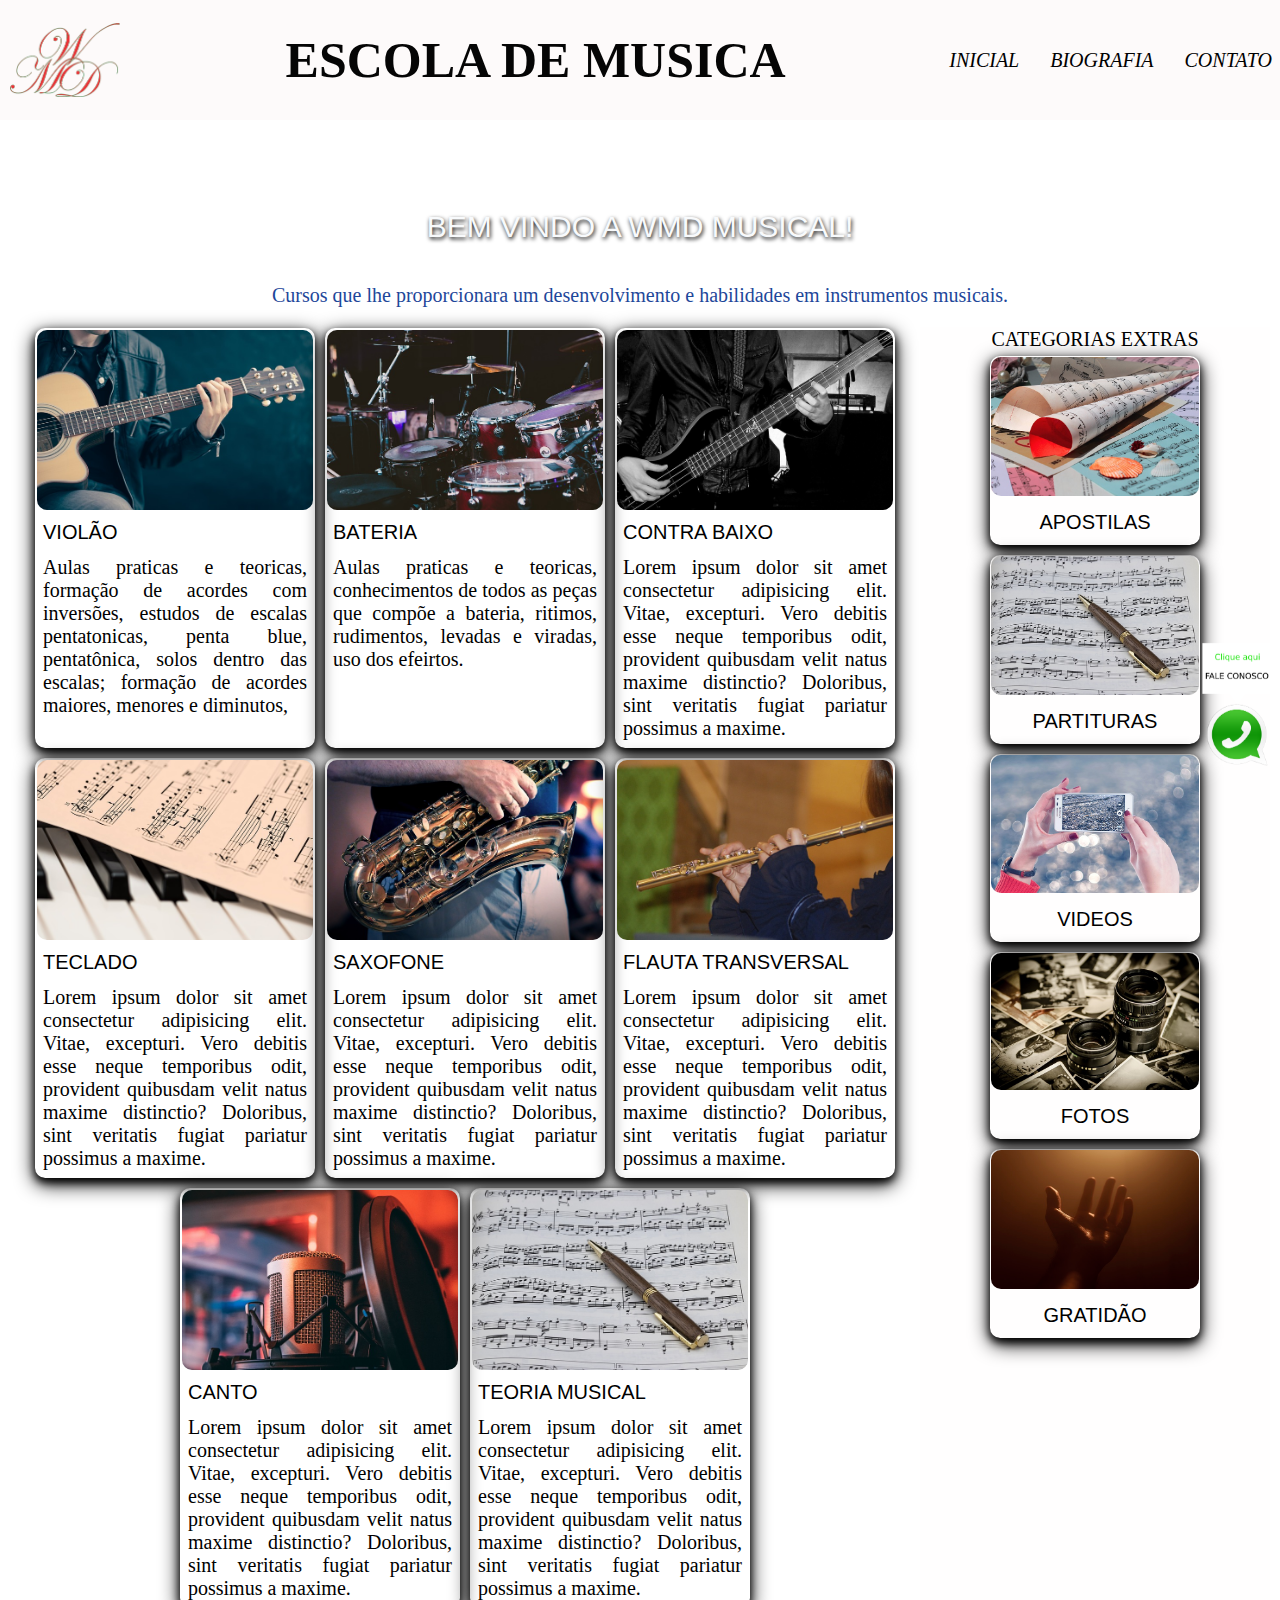
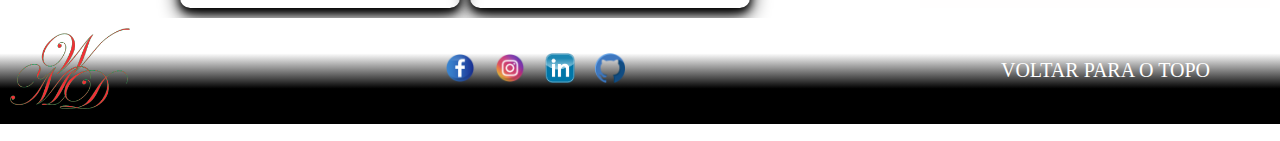
<file: index.html>
<!DOCTYPE html>
<html lang="pt-br">
<head>
    <meta charset="UTF-8">
    <meta http-equiv="X-UA-Compatible" content="IE=edge">
    <meta name="viewport" content="width=device-width, initial-scale=1.0">
    <title>Musica é Arte</title>
    <link rel="stylesheet" href="./style.css">
</head>
<body>
    <div class="container">
        <header class="header">
            <img src="./img/Sem título-1.png" alt="logo-header" class="logoNavBar">
            <h1>ESCOLA DE MUSICA</h1>
            <div class="headerBtnGroup">
                <a class="navBtn" href="./index.html"><nav>INICIAL</nav></a>
                <a class="navBtn" href="./bibliografia.html"><nav>BIOGRAFIA</nav></a>
                <a class="navBtn" href="./contato.html"><nav>CONTATO</nav></a>
            </div>
        </header>
        <p class="sectionTitle" id="backToTop">BEM VINDO A WMD MUSICAL!</p>
        <p class="sectionDescription">Cursos que lhe proporcionara um desenvolvimento e habilidades em instrumentos musicais.</p>
        <section class="gridContainer">
            <div class="mainContent">
                <div class="categoryCard">
                    <a href="./violao.html"><img src="./img/violao.jpg" alt="mainCardImg" class="mainCardImg"></a>
                    <p class="mainCategoryCardTitle">VIOLÃO</p>                
                    <p class="mainCategoryCardDescription">Aulas praticas e teoricas, formação de acordes com inversões, estudos de escalas pentatonicas, penta blue, pentatônica, solos dentro das escalas; formação de acordes maiores, menores e diminutos, </p>
                </div>
                <div class="categoryCard">
                    <a href="./bateria.html"><img src="./img/bateria.jpg" alt="mainCardImg" class="mainCardImg"></a>
                    <p class="mainCategoryCardTitle">BATERIA</p>
                    <p class="mainCategoryCardDescription">Aulas praticas e teoricas, conhecimentos de todos as peças que compõe a bateria, ritimos, rudimentos, levadas e viradas, uso dos efeirtos.</p>
                </div>
                <div class="categoryCard">
                    <a href="./contra.html"><img src="./img/contrabaixo.jpg" alt="mainCardImg" class="mainCardImg"></a>
                    <p class="mainCategoryCardTitle">CONTRA BAIXO</p>
                    <p class="mainCategoryCardDescription">Lorem ipsum dolor sit amet consectetur adipisicing elit. Vitae, excepturi. Vero debitis esse neque temporibus odit, provident quibusdam velit natus maxime distinctio? Doloribus, sint veritatis fugiat pariatur possimus a maxime.</p>
                </div>
                <div class="categoryCard">
                    <a href="./teclado.html"><img src="./img/teclado.jpg" alt="mainCardImg" class="mainCardImg"></a>
                    <p class="mainCategoryCardTitle">TECLADO</p>
                    <p class="mainCategoryCardDescription">Lorem ipsum dolor sit amet consectetur adipisicing elit. Vitae, excepturi. Vero debitis esse neque temporibus odit, provident quibusdam velit natus maxime distinctio? Doloribus, sint veritatis fugiat pariatur possimus a maxime.</p>
                </div>
                <div class="categoryCard">
                    <a href="./saxofone.html"><img src="./img/saxofone.jpg" alt="mainCardImg" class="mainCardImg"></a>
                    <p class="mainCategoryCardTitle">SAXOFONE</p>
                    <p class="mainCategoryCardDescription">Lorem ipsum dolor sit amet consectetur adipisicing elit. Vitae, excepturi. Vero debitis esse neque temporibus odit, provident quibusdam velit natus maxime distinctio? Doloribus, sint veritatis fugiat pariatur possimus a maxime.</p>
                </div>
                <div class="categoryCard">
                    <a href="./flauta.html"><img src="./img/flautatransversal.jpg" alt="mainCardImg" class="mainCardImg"></a>
                    <p class="mainCategoryCardTitle">FLAUTA TRANSVERSAL</p>
                    <p class="mainCategoryCardDescription">Lorem ipsum dolor sit amet consectetur adipisicing elit. Vitae, excepturi. Vero debitis esse neque temporibus odit, provident quibusdam velit natus maxime distinctio? Doloribus, sint veritatis fugiat pariatur possimus a maxime.</p>
                </div>
                <div class="categoryCard">
                    <a href="./canto.html"><img src="./img/canto.jpg" alt="mainCardImg" class="mainCardImg"></a>
                    <p class="mainCategoryCardTitle">CANTO</p>
                    <p class="mainCategoryCardDescription">Lorem ipsum dolor sit amet consectetur adipisicing elit. Vitae, excepturi. Vero debitis esse neque temporibus odit, provident quibusdam velit natus maxime distinctio? Doloribus, sint veritatis fugiat pariatur possimus a maxime.</p>
                </div>
                <div class="categoryCard">
                    <a href="./teoria.html"><img src="./img/teoria.jpg" alt="mainCardImg" class="mainCardImg"></a>
                    <p class="mainCategoryCardTitle">TEORIA MUSICAL</p>
                    <p class="mainCategoryCardDescription">Lorem ipsum dolor sit amet consectetur adipisicing elit. Vitae, excepturi. Vero debitis esse neque temporibus odit, provident quibusdam velit natus maxime distinctio? Doloribus, sint veritatis fugiat pariatur possimus a maxime.</p>
                </div>
                <div class="watSap">
                    <a href="https://api.whatsapp.com/send?phone=5562983464365&text=Ol%C3%A1,%20peguei%20seu%20contato%20no%20site." target="_blank"><img style="width: 80px;" src="./img/R (1).png" alt="face"></a>
                </div>
            </div>
            <div class="sidebarContent">
                <p>CATEGORIAS EXTRAS</p>
                <div class="sidebarCard">
                    <a href="./apostila.html"><img src="./img/apostila.jpg" alt="sidebarCardImg" class="sidebarCardImg"></a>
                    <p class="sidebarCardTitle">APOSTILAS</p>
                </div>
                <div class="sidebarCard">
                    <a href="./partitura.html"><img src="./img/teoria.jpg" alt="sidebarCardImg" class="sidebarCardImg"></a>
                    <p class="sidebarCardTitle">PARTITURAS</p>
                </div>
                <div class="sidebarCard">
                    <a href="./videos.html"><img src="./img/video.jpg" alt="sidebarCardImg" class="sidebarCardImg"></a>
                    <p class="sidebarCardTitle">VIDEOS</p>
                </div>
                <div class="sidebarCard">
                    <a href="./foto.html"><img src="./img/fotos.jpg" alt="sidebarCardImg" class="sidebarCardImg"></a>
                    <p class="sidebarCardTitle">FOTOS</p>
                </div>
                <div class="sidebarCard">
                    <a href="./gratidao.html"><img src="./img/gratidao.jpg" alt="sidebarCardImg" class="sidebarCardImg"></a>
                    <p class="sidebarCardTitle">GRATIDÃO</p>
                </div>
            </div>
        </section>

        <footer class="footer">
            <div>
            <img src="./img/Sem título-1.png" alt="logo-footer" class="logoFooter">
            </div>
            <div class="rede">
            <a href="https://www.facebook.com/wellington.moreiradedeus/" target="_blank"><img style="width: 30px;" src="./img/facebook (2).png" alt="face"></a>
            <a href="https://www.instagram.com/wellingtonsaxoficial/" target="_blank"><img style="width: 30px;" src="./img/instagram.png" alt="face" ></a>
            <a href="https://www.linkedin.com/in/wellington-moreira-de-deus-1b8a66239/" target="_blank"><img style="width: 30px;" src="./img/er.png" alt="face" ></a>
            <a href="https://github.com/wellingtonMDeus/" target="_blank"><img style="width: 30px;" src="./img/github.png" alt="face" ></a>
            </div>
            <div>
            <a href="#backToTop" class="footerAnchor">VOLTAR PARA O TOPO</a>
            </div>
        </footer>
    </div>
    
</body>
</html>
</file>
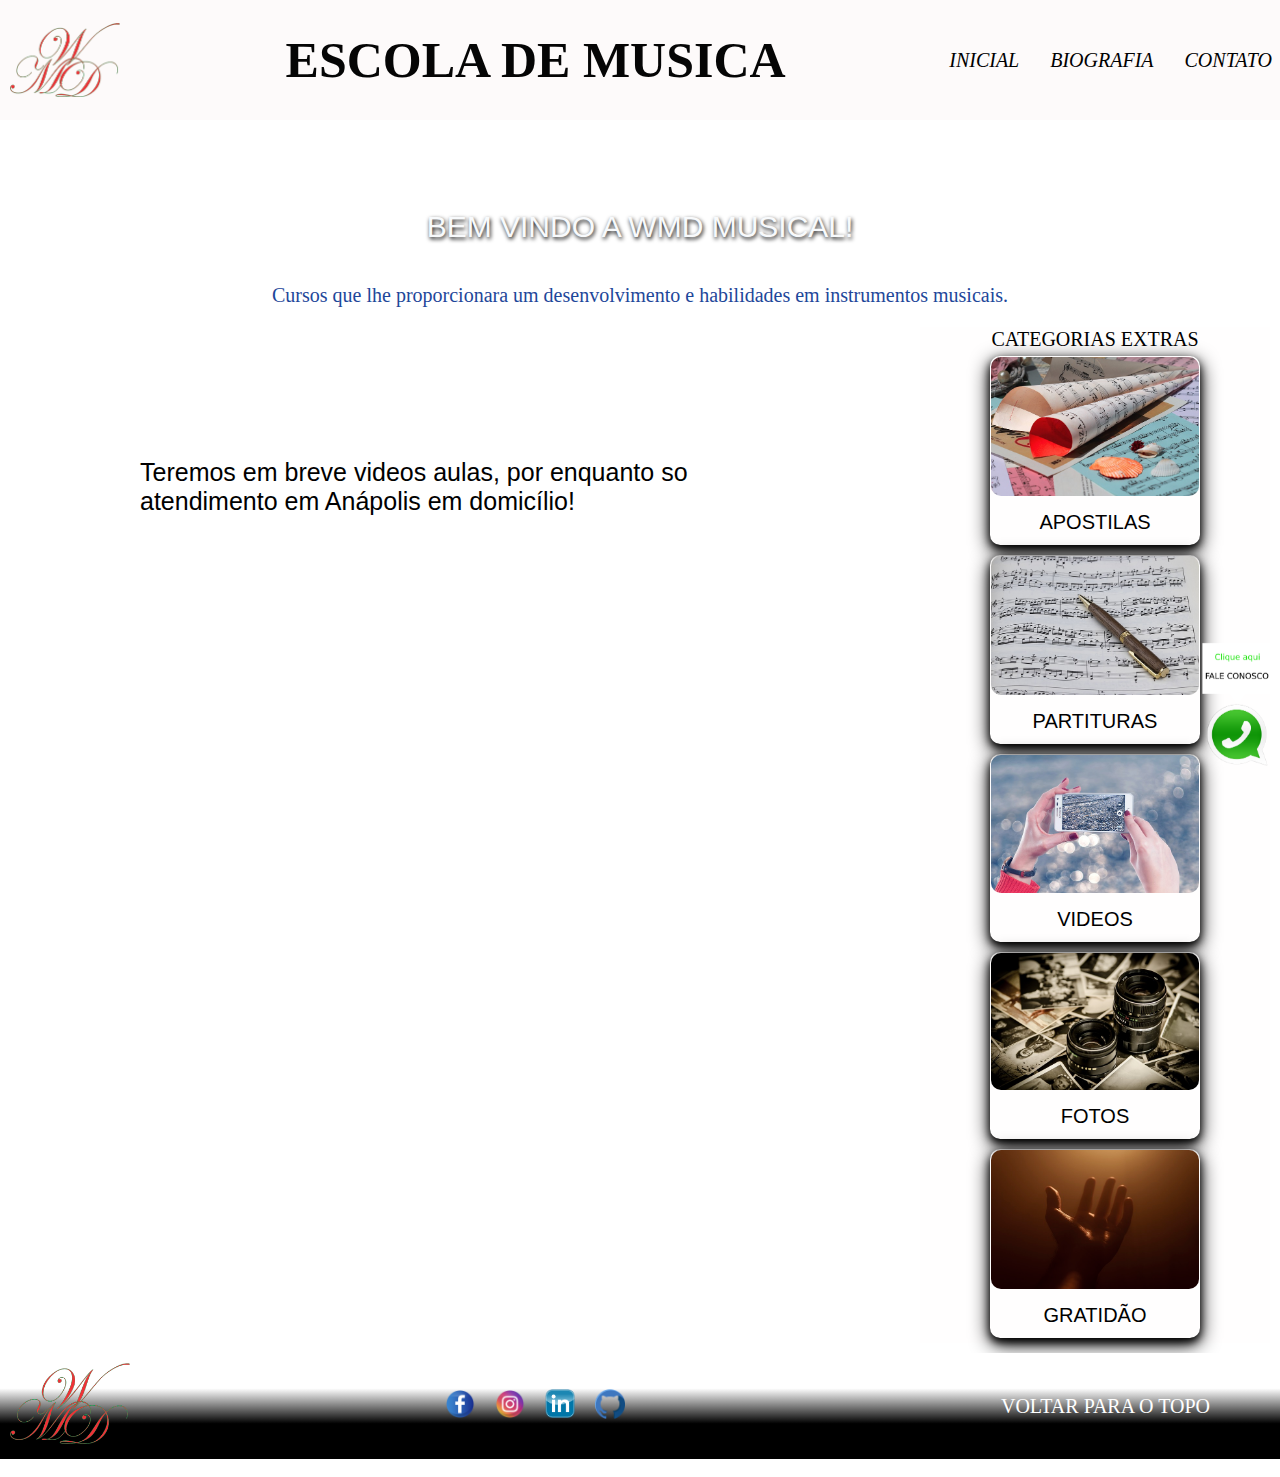
<file: apostila.html>
<!DOCTYPE html>
<html lang="pt-br">
<head>
    <meta charset="UTF-8">
    <meta http-equiv="X-UA-Compatible" content="IE=edge">
    <meta name="viewport" content="width=device-width, initial-scale=1.0">
    <title>Musica é Arte</title>
    <link rel="stylesheet" href="./style.css">
</head>
<body>
    <div class="container">
        <header class="header">
            <img src="./img/Sem título-1.png" alt="logo-header" class="logoNavBar">
            <h1>ESCOLA DE MUSICA</h1>
            <div class="headerBtnGroup">
                <a class="navBtn" href="./index.html"><nav>INICIAL</nav></a>
                <a class="navBtn" href="./bibliografia.html"><nav>BIOGRAFIA</nav></a>
                <a class="navBtn" href="./contato.html"><nav>CONTATO</nav></a>
            </div>
        </header>
        <p class="sectionTitle" id="backToTop">BEM VINDO A WMD MUSICAL!</p>
        <p class="sectionDescription">Cursos que lhe proporcionara um desenvolvimento e habilidades em instrumentos musicais.</p>
        <section class="gridContainer">
            <div class="mainContent">
                <div class="tituloVideos">
                    <p class="Videos">Teremos em breve videos aulas, por enquanto so atendimento em Anápolis em domicílio!</p>

                </div>

                <div class="watSap">
                    <a href="https://api.whatsapp.com/send?phone=5562983464365&text=Ol%C3%A1,%20peguei%20seu%20contato%20no%20site." target="_blank"><img style="width: 80px;" src="./img/R (1).png" alt="face"></a>
                </div>
            </div>
            <div class="sidebarContent">
                <p>CATEGORIAS EXTRAS</p>
                <div class="sidebarCard">
                    <a href="./apostila.html"><img src="./img/apostila.jpg" alt="sidebarCardImg" class="sidebarCardImg"></a>
                    <p class="sidebarCardTitle">APOSTILAS</p>
                </div>
                <div class="sidebarCard">
                    <a href="./partitura.html"><img src="./img/teoria.jpg" alt="sidebarCardImg" class="sidebarCardImg"></a>
                    <p class="sidebarCardTitle">PARTITURAS</p>
                </div>
                <div class="sidebarCard">
                    <a href="./videos.html"><img src="./img/video.jpg" alt="sidebarCardImg" class="sidebarCardImg"></a>
                    <p class="sidebarCardTitle">VIDEOS</p>
                </div>
                <div class="sidebarCard">
                    <a href="./foto.html"><img src="./img/fotos.jpg" alt="sidebarCardImg" class="sidebarCardImg"></a>
                    <p class="sidebarCardTitle">FOTOS</p>
                </div>
                <div class="sidebarCard">
                    <a href="./gratidao.html"><img src="./img/gratidao.jpg" alt="sidebarCardImg" class="sidebarCardImg"></a>
                    <p class="sidebarCardTitle">GRATIDÃO</p>
                </div>
            </div>
        </section>

        <footer class="footer">
            <div>
            <img src="./img/Sem título-1.png" alt="logo-footer" class="logoFooter">
            </div>
            <div class="rede">
            <a href="https://www.facebook.com/wellington.moreiradedeus/" target="_blank"><img style="width: 30px;" src="./img/facebook (2).png" alt="face"></a>
            <a href="https://www.instagram.com/wellingtonsaxoficial/" target="_blank"><img style="width: 30px;" src="./img/instagram.png" alt="face" ></a>
            <a href="https://www.linkedin.com/in/wellington-moreira-de-deus-1b8a66239/" target="_blank"><img style="width: 30px;" src="./img/er.png" alt="face" ></a>
            <a href="https://github.com/wellingtonMDeus/" target="_blank"><img style="width: 30px;" src="./img/github.png" alt="face" ></a>
            </div>
            <div>
            <a href="#backToTop" class="footerAnchor">VOLTAR PARA O TOPO</a>
            </div>
        </footer>
    </div>
    
</body>
</html>
</file>
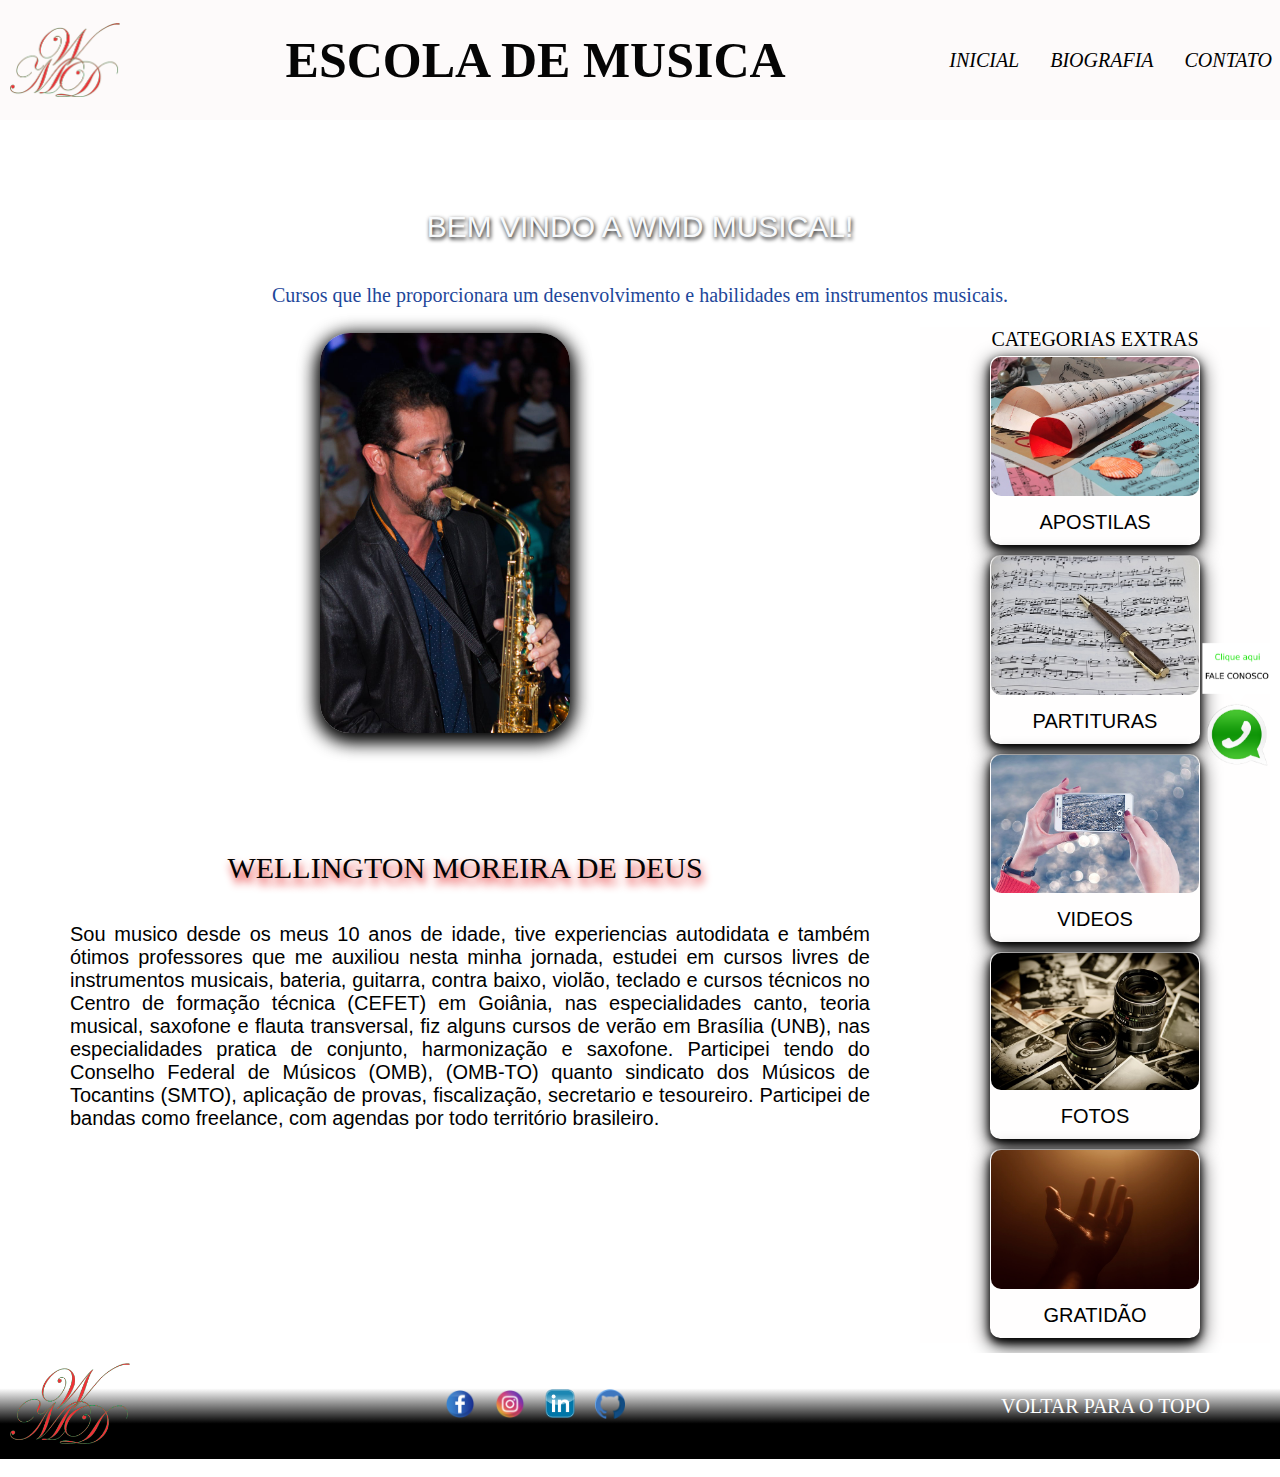
<file: bibliografia.html>
<!DOCTYPE html>
<html lang="pt-br">
<head>
    <meta charset="UTF-8">
    <meta http-equiv="X-UA-Compatible" content="IE=edge">
    <meta name="viewport" content="width=device-width, initial-scale=1.0">
    <title>Musica é Arte</title>
    <link rel="stylesheet" href="./style.css">
</head>
<body>
    <div class="container">
        <header class="header">
            <img src="./img/Sem título-1.png" alt="logo-header" class="logoNavBar">
            <h1>ESCOLA DE MUSICA</h1>
            <div class="headerBtnGroup">
                <a class="navBtn" href="./index.html"><nav>INICIAL</nav></a>
                <a class="navBtn" href="./bibliografia.html"><nav>BIOGRAFIA</nav></a>
                <a class="navBtn" href="./contato.html"><nav>CONTATO</nav></a>
            </div>
        </header>
        <p class="sectionTitle" id="backToTop">BEM VINDO A WMD MUSICAL!</p>
        <p class="sectionDescription">Cursos que lhe proporcionara um desenvolvimento e habilidades em instrumentos musicais.</p>
        <section class="gridContainer">
            <div class="mainContent">
            <div class="mainContent1">
                
                    <img src="./img/1676647378455.jpg" alt="foto" class="foto" >              
                   
            </div>
                <div class="mainContent2">
                    <p class="nome">WELLINGTON MOREIRA DE DEUS</p><br>

                    <p class="escrita">Sou musico desde os meus 10 anos de idade, tive experiencias autodidata e também ótimos professores que me auxiliou nesta minha jornada, estudei em cursos livres de instrumentos musicais, bateria, guitarra, contra baixo, violão, teclado e cursos técnicos no Centro de formação técnica (CEFET) em Goiânia, nas especialidades canto, teoria musical, saxofone e flauta transversal, fiz alguns cursos de verão em Brasília (UNB), nas especialidades pratica de conjunto, harmonização e saxofone. Participei tendo do Conselho Federal de Músicos (OMB), (OMB-TO) quanto sindicato dos Músicos de Tocantins (SMTO), aplicação de provas, fiscalização, secretario e tesoureiro. Participei de bandas como freelance, com agendas por todo território brasileiro.</p>
                </div>
                <div class="watSap">
                    <a href="https://api.whatsapp.com/send?phone=5562983464365&text=Ol%C3%A1,%20peguei%20seu%20contato%20no%20site." target="_blank"><img style="width: 80px;" src="./img/R (1).png" alt="face"></a>
                </div>
            </div>
            <div class="sidebarContent">
                <p>CATEGORIAS EXTRAS</p>
                <div class="sidebarCard">
                    <a href="./apostila.html"><img src="./img/apostila.jpg" alt="sidebarCardImg" class="sidebarCardImg"></a>
                    <p class="sidebarCardTitle">APOSTILAS</p>
                </div>
                <div class="sidebarCard">
                    <a href="./partitura.html"><img src="./img/teoria.jpg" alt="sidebarCardImg" class="sidebarCardImg"></a>
                    <p class="sidebarCardTitle">PARTITURAS</p>
                </div>
                <div class="sidebarCard">
                    <a href="./videos.html"><img src="./img/video.jpg" alt="sidebarCardImg" class="sidebarCardImg"></a>
                    <p class="sidebarCardTitle">VIDEOS</p>
                </div>
                <div class="sidebarCard">
                    <a href="./foto.html"><img src="./img/fotos.jpg" alt="sidebarCardImg" class="sidebarCardImg"></a>
                    <p class="sidebarCardTitle">FOTOS</p>
                </div>
                <div class="sidebarCard">
                    <a href="./gratidao.html"><img src="./img/gratidao.jpg" alt="sidebarCardImg" class="sidebarCardImg"></a>
                    <p class="sidebarCardTitle">GRATIDÃO</p>
                </div>
            </div>
        </section>

        <footer class="footer">
            <div>
            <img src="./img/Sem título-1.png" alt="logo-footer" class="logoFooter">
            </div>
            <div class="rede">
            <a href="https://www.facebook.com/wellington.moreiradedeus/" target="_blank"><img style="width: 30px;" src="./img/facebook (2).png" alt="face"></a>
            <a href="https://www.instagram.com/wellingtonsaxoficial/" target="_blank"><img style="width: 30px;" src="./img/instagram.png" alt="face" ></a>
            <a href="https://www.linkedin.com/in/wellington-moreira-de-deus-1b8a66239/" target="_blank"><img style="width: 30px;" src="./img/er.png" alt="face" ></a>
            <a href="https://github.com/wellingtonMDeus/" target="_blank"><img style="width: 30px;" src="./img/github.png" alt="face" ></a>
            </div>
            <div>
            <a href="#backToTop" class="footerAnchor">VOLTAR PARA O TOPO</a>
            </div>
        </footer>
    </div>
    
</body>
</html>
</file>
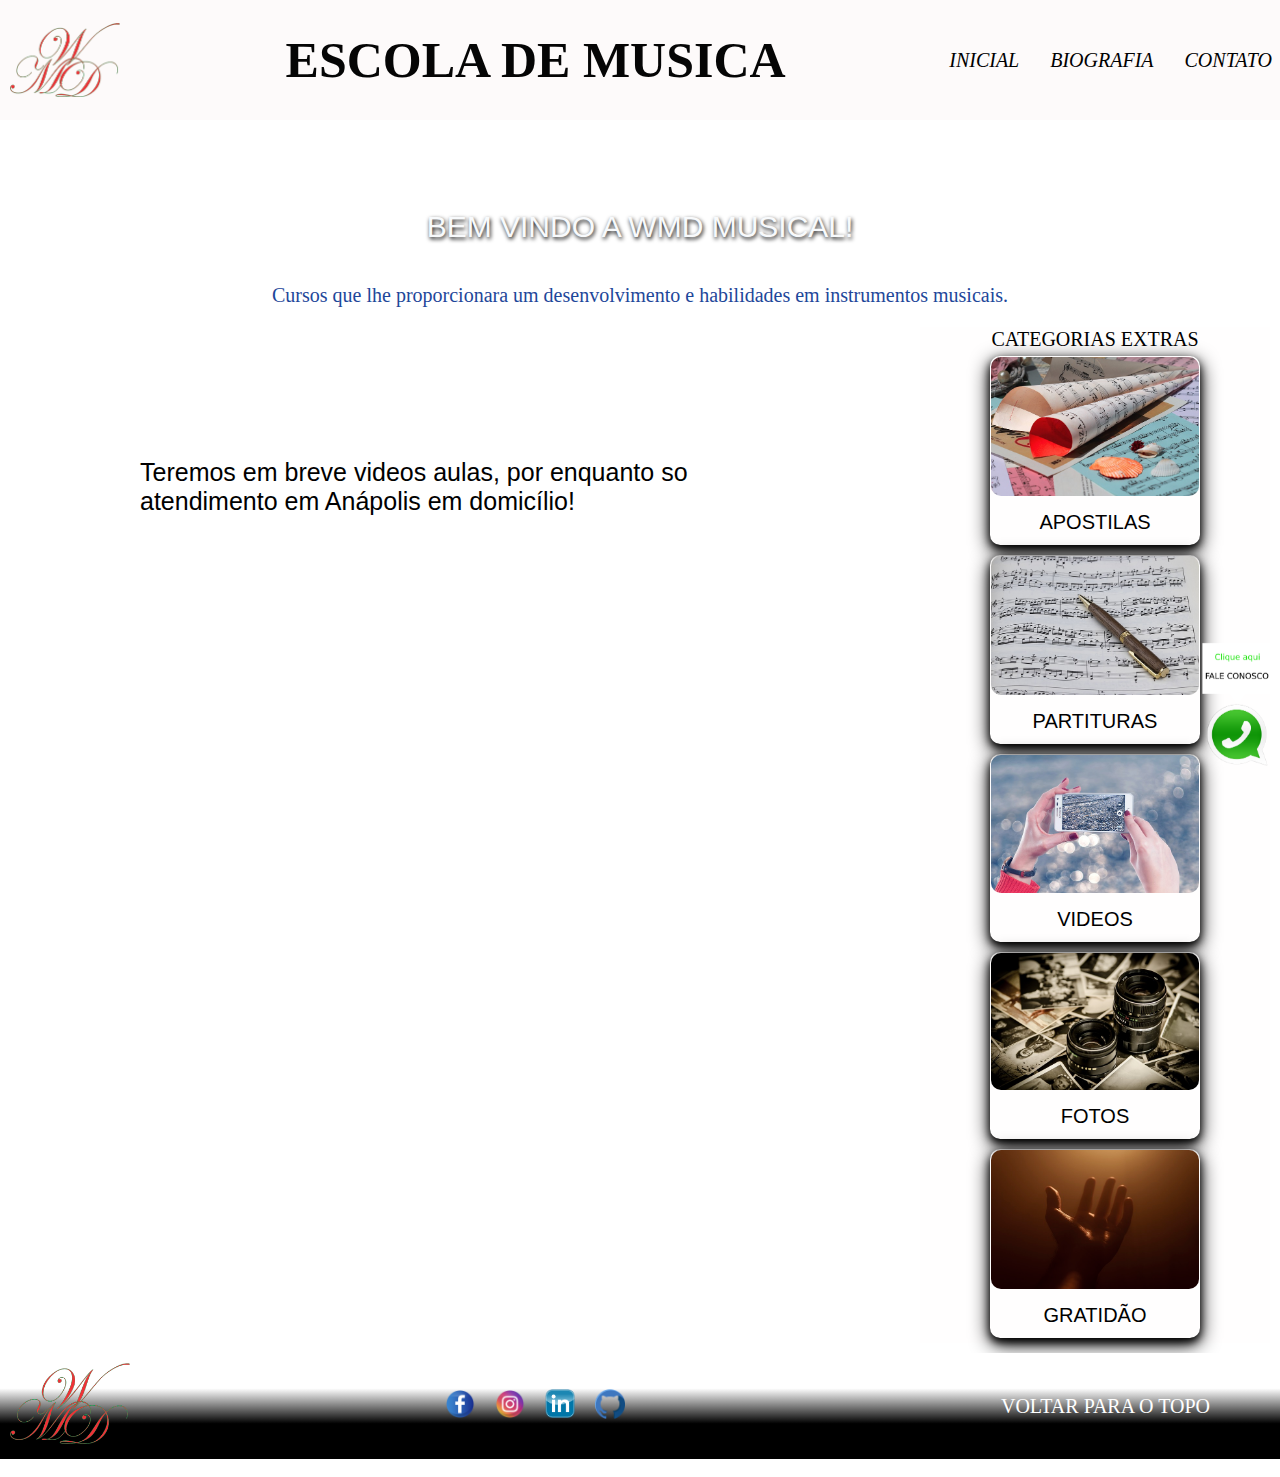
<file: saxofone.html>
<!DOCTYPE html>
<html lang="pt-br">
<head>
    <meta charset="UTF-8">
    <meta http-equiv="X-UA-Compatible" content="IE=edge">
    <meta name="viewport" content="width=device-width, initial-scale=1.0">
    <title>Musica é Arte</title>
    <link rel="stylesheet" href="./style.css">
</head>
<body>
    <div class="container">
        <header class="header">
            <img src="./img/Sem título-1.png" alt="logo-header" class="logoNavBar">
            <h1>ESCOLA DE MUSICA</h1>
            <div class="headerBtnGroup">
                <a class="navBtn" href="./index.html"><nav>INICIAL</nav></a>
                <a class="navBtn" href="./bibliografia.html"><nav>BIOGRAFIA</nav></a>
                <a class="navBtn" href="./contato.html"><nav>CONTATO</nav></a>
            </div>
        </header>
        <p class="sectionTitle" id="backToTop">BEM VINDO A WMD MUSICAL!</p>
        <p class="sectionDescription">Cursos que lhe proporcionara um desenvolvimento e habilidades em instrumentos musicais.</p>
        <section class="gridContainer">
            <div class="mainContent">
                <div class="tituloVideos">
                    <p class="Videos">Teremos em breve videos aulas, por enquanto so atendimento em Anápolis em domicílio!</p>

                </div>

                <div class="watSap">
                    <a href="https://api.whatsapp.com/send?phone=5562983464365&text=Ol%C3%A1,%20peguei%20seu%20contato%20no%20site." target="_blank"><img style="width: 80px;" src="./img/R (1).png" alt="face"></a>
                </div>
            </div>
            <div class="sidebarContent">
                <p>CATEGORIAS EXTRAS</p>
                <div class="sidebarCard">
                    <a href="./apostila.html"><img src="./img/apostila.jpg" alt="sidebarCardImg" class="sidebarCardImg"></a>
                    <p class="sidebarCardTitle">APOSTILAS</p>
                </div>
                <div class="sidebarCard">
                    <a href="./partitura.html"><img src="./img/teoria.jpg" alt="sidebarCardImg" class="sidebarCardImg"></a>
                    <p class="sidebarCardTitle">PARTITURAS</p>
                </div>
                <div class="sidebarCard">
                    <a href="./videos.html"><img src="./img/video.jpg" alt="sidebarCardImg" class="sidebarCardImg"></a>
                    <p class="sidebarCardTitle">VIDEOS</p>
                </div>
                <div class="sidebarCard">
                    <a href="./foto.html"><img src="./img/fotos.jpg" alt="sidebarCardImg" class="sidebarCardImg"></a>
                    <p class="sidebarCardTitle">FOTOS</p>
                </div>
                <div class="sidebarCard">
                    <a href="./gratidao.html"><img src="./img/gratidao.jpg" alt="sidebarCardImg" class="sidebarCardImg"></a>
                    <p class="sidebarCardTitle">GRATIDÃO</p>
                </div>
            </div>
        </section>

        <footer class="footer">
            <div>
            <img src="./img/Sem título-1.png" alt="logo-footer" class="logoFooter">
            </div>
            <div class="rede">
            <a href="https://www.facebook.com/wellington.moreiradedeus/" target="_blank"><img style="width: 30px;" src="./img/facebook (2).png" alt="face"></a>
            <a href="https://www.instagram.com/wellingtonsaxoficial/" target="_blank"><img style="width: 30px;" src="./img/instagram.png" alt="face" ></a>
            <a href="https://www.linkedin.com/in/wellington-moreira-de-deus-1b8a66239/" target="_blank"><img style="width: 30px;" src="./img/er.png" alt="face" ></a>
            <a href="https://github.com/wellingtonMDeus/" target="_blank"><img style="width: 30px;" src="./img/github.png" alt="face" ></a>
            </div>
            <div>
            <a href="#backToTop" class="footerAnchor">VOLTAR PARA O TOPO</a>
            </div>
        </footer>
    </div>
    
</body>
</html>
</file>
<file: style.css>
*{
    padding: 0;
    margin: 0;
    box-sizing: border-box;
    font-size: 20px;
}
.container{
    min-height: 100vh;
    display: flex;
    flex-direction: column;
}

.header{
    width: 100%;
    height: 120px;
    min-height: 20px;
    background-color: rgb(253, 250, 250);
    display: flex;
    align-items: center;
    justify-content: space-between;
    flex-wrap: wrap;
    gap: 5px 15px;
    position: fixed;
}

h1{
    color: rgb(5, 5, 5);
    text-align: center;
    font-family: Georgia, 'Times New Roman', Times, serif;
    font-size: 50px;
    
}

.logoNavBar{
    width: 130px;
    padding: 10px;
}

.headerBtnGroup{
    display: flex;
    gap: 15px ;

}
.navBtn{
    font-size: 18px;
    font-style:oblique;
    text-decoration: none;
    padding: 6px;
    background-color: transparent;
    border: 2px solid transparent;
    color: rgb(0, 0, 0);
    cursor: pointer;
    transition: 0.4s;
}
.navBtn:hover{
    border-bottom: 2px solid rgb(177, 22, 22);
    color: blue;
}
.sectionTitle{
    color: rgb(248, 250, 252);
    font-size: 2px;
    font-family: Arial, Helvetica, sans-serif;
    text-align: center;
    padding-top: 180px; 
    font-size: 30px;
    text-shadow: 1px 2px 4px rgb(0, 0, 0);
    margin: 30px;

}
.sectionDescription{
    text-align: center;
    color: rgb(30, 71, 154);
    padding: 10px;

}
.gridContainer{
   display: grid; 
   grid-template-columns: 5fr 1fr;
   grid-template-areas: "mainContent sidebarContent";
   padding: 10px;
   flex: 1 0 auto;
   
}


.mainContent{
    display: flex;
    flex-wrap: wrap;
    justify-content: center;
    gap: 10px;
    grid-area: mainContent;
    padding-top: 1px;   
}
.mainContent1{
    width: 300px;
    height: 450px;
    border-radius: 10px;
    text-align: justify;
   

}
.mainContent2{
    width: 800px;
    height: 450px;
    border-radius: 10px;
    text-align: justify;   

}

.sidebarCardImg{
    width: 100%;
    border-radius: 10px;
    
}
.categoryCard{
    width: 280px;
    height: 420px;
    border: 2px solid transparent;
    border-radius: 10px;
    transition: 0.5s;
    cursor: pointer;
    box-shadow: 0 4px 8px 0 rgb(0, 0, 0, 2), 0 6px 20px rgba(0, 0, 0, 19);
}

.categoryCard:hover{
    border-color: black;

}
.mainCategoryCardTitle{
    font-family: Arial, Helvetica, sans-serif;
    padding: 6px;
}
.mainCategoryCardDescription{
    padding: 6px;
    text-align: justify;
    font-size: 20px;
    
}
.sidebarContent{
    background-color: rgb(255, 254, 254);
    color: rgb(0, 0, 0);
    padding-top: 1px;
    display: flex;
    flex-direction: column;
    align-items: center;
    min-width: 350px;
    grid-area: sidebarContent;
    
  

}
.sidebarCard{
    width: 60%;
    border: 1px solid transparent;
    border-radius: 10px;
    transition: 0.5s;
    cursor: pointer;
    box-shadow: 0 4px 8px 0 rgb(0, 0, 0, 2), 0 6px 20px rgba(0, 0, 0, 19);
    margin: 5px;

}

.mainCardImg{
    width: 100%;
    height: 180px;
    border-radius: 10px;
    text-align: justify;
    

}
.sidebarCardTitle{
    font-family: Arial, Helvetica, sans-serif;
    text-align: center;
    padding: 10px;
}
.sidebarCard:hover{
    border-color: white;

}

.footer{
    position: relative;
    width: 100%;
    min-height: 40px;
    background-image: linear-gradient(rgb(255, 255, 255), white, black, black);
    display: flex;
    flex-wrap: wrap;
    align-items: center;
    justify-content: space-between;
    padding: 10px;
    gap: 15px;
        
    
}

.logoFooter{
    width: 120px;

}

.face{
    width: 10px;
    cursor: pointer;
    align-items: center;     
}

.rede{
    display: flex;
    flex-wrap: wrap;
    justify-content: center;
    gap: 20px;

}
.watSap{
    width: 80px;
    position: fixed;
    padding-top: 10%;
    bottom: 100px;
    right: 2px;
}   
.footerAnchor{
    color: white;
    text-decoration: none;
    padding: 60px;
}

.nome{
    font-size: 30px;
    padding: 10px;
    color: rgb(3, 3, 3);
    text-shadow: 2px 6px 8px rgb(226, 15, 15);
    text-align: center;
}

.foto{
    width: 250px;
    height: 400px;
    margin: 5px;
    border-radius: 30px;
    box-shadow: 0 4px 20px 0 rgb(0, 0, 0, 2), 0 6px 20px rgba(0, 0, 0, 19);
}
 .escrita{
    width: 100%;
    font-family: Arial, Helvetica, sans-serif;
    font-size: 20px;
    text-align:justify;
    color: rgb(0, 0, 0);
    margin: 5px;
    
 }

 .Videos{
    font-size: 25px;
    font-family: Arial, Helvetica, sans-serif;
    margin: 130px;
 }

 @media(max-width: 600px) {
  .gridContainer{
    grid-template-areas: 
      "mainContent"
      "sidebarContent";
      display: flex;
      flex-direction: column;
      align-items: center;
      gap: 10px;
  }
  .sidebarContent{
    min-width: auto;
  }
  .footerAnchor{
    font-size: 19px;
  }
  .sectionTitle{
    padding-top: 250px;
    
  }

}
@media(max-width: 350px){
    .header{
        justify-content: center;
    }
    .footer{
        justify-content: center;
    }
    .sectionTitle{
        padding-top: 250px;      
    }
    h1{
        font-size: 40px;
    }

  
}
</file>
